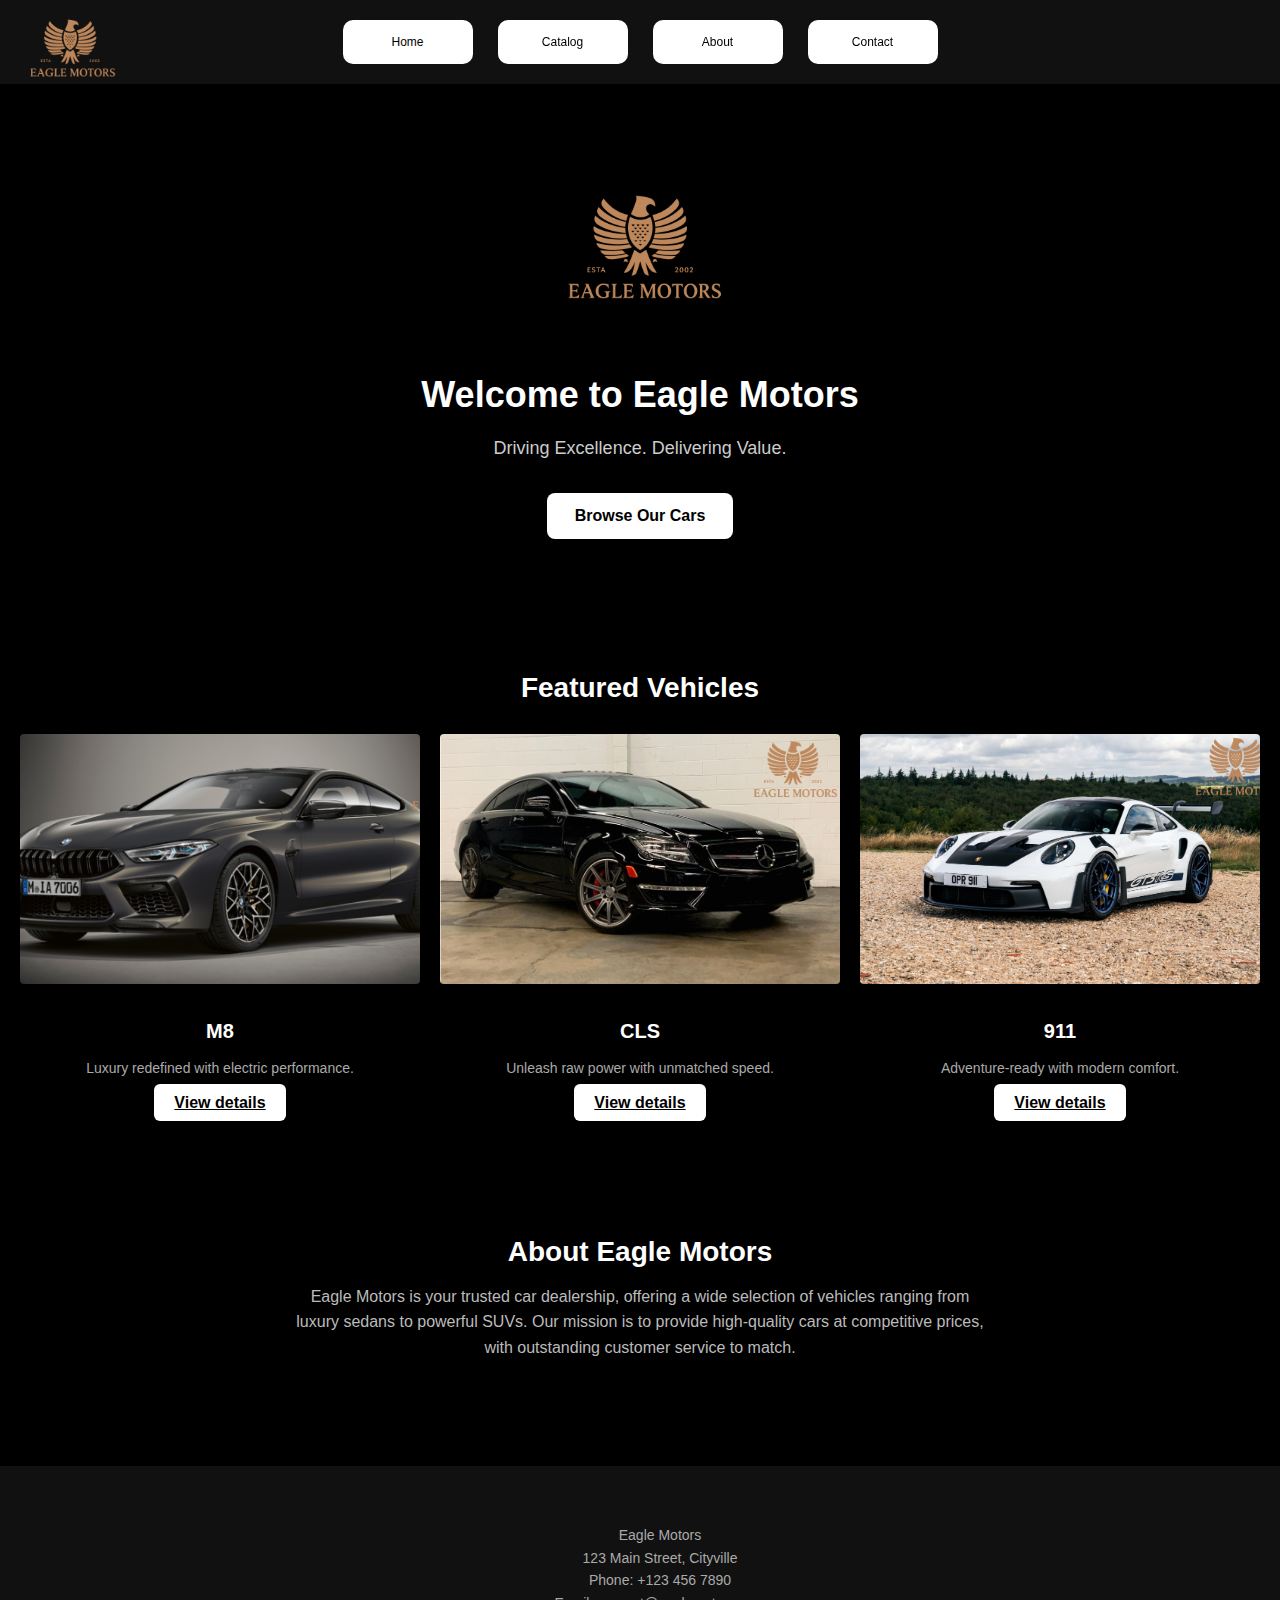
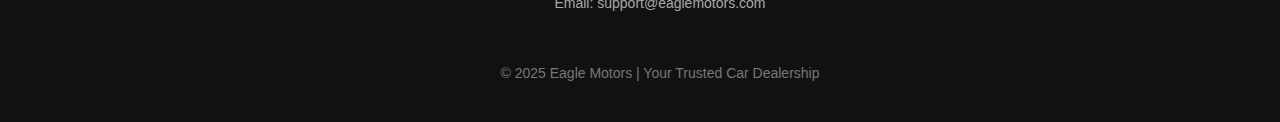
<file: index.html>
<!DOCTYPE html>
<html lang="en">
<head>
  <meta charset="UTF-8">
  <link rel="stylesheet" href="style.css">
  <meta name="viewport" content="width=device-width, initial-scale=1.0">
  <title>Eagle Motors</title>
</head>
<body>
    
    <img src="photos/logo.png" alt="Logo" class="corner-logo">
  <nav class="navbar">
  <a href="index.html" class="button"><span>Home</span></a>
  <a href="catalog.html" class="button"><span>Catalog</span></a>
  <a href="about.html" class="button"><span>About</span></a>
  <a href="contact.html" class="button"><span>Contact</span></a>
</nav>

  <header class="hero">
    <img src="/photos/logo.png" alt="Eagle Motors Logo" class="logo">
    <h1>Welcome to Eagle Motors</h1>
    <p class="tagline">Driving Excellence. Delivering Value.</p>
    <a href="catalog.html" class="cta">Browse Our Cars</a>
  </header>

  <section class="inventory">
    <h2 style="text-align:center;">Featured Vehicles</h2>
    <div class="car-grid">
      <div class="car-card">
        <img src="/photos/m8.png">
        <h3>M8</h3>
        <p>Luxury redefined with electric performance.</p>
        <a href="m8.html" class="car-btn"><span>View details</span></a>
      </div>
      <div class="car-card">
        <img src="/photos/cls.png">
        <h3>CLS</h3>
        <p>Unleash raw power with unmatched speed.</p>
        <a href="cls.html" class="car-btn"><span>View details</span></a>
      </div>
      <div class="car-card">
        <img src="/photos/porsche.png">
        <h3>911</h3>
        <p>Adventure-ready with modern comfort.</p>
        <a href="porsche.html" class="car-btn"><span>View details</span></a>
      </div>
    </div>
  </section>

  <section class="about">
    <h2>About Eagle Motors</h2>
    <p>
      Eagle Motors is your trusted car dealership, offering a wide selection of vehicles 
      ranging from luxury sedans to powerful SUVs. Our mission is to provide high-quality 
      cars at competitive prices, with outstanding customer service to match.
    </p>
  </section>

<footer>
  <div style="max-width:800px; margin:0 auto; padding:20px;">
    <p style="color:#aaa; line-height:1.6;">
      Eagle Motors<br>
      123 Main Street, Cityville<br>
      Phone: +123 456 7890<br>
      Email: support@eaglemotors.com
    </p>
  </div>
  <p style="margin-top:20px; font-size:14px; color:#777;">
    © 2025 Eagle Motors | Your Trusted Car Dealership
  </p>
</footer>

</body>
</html>
</file>
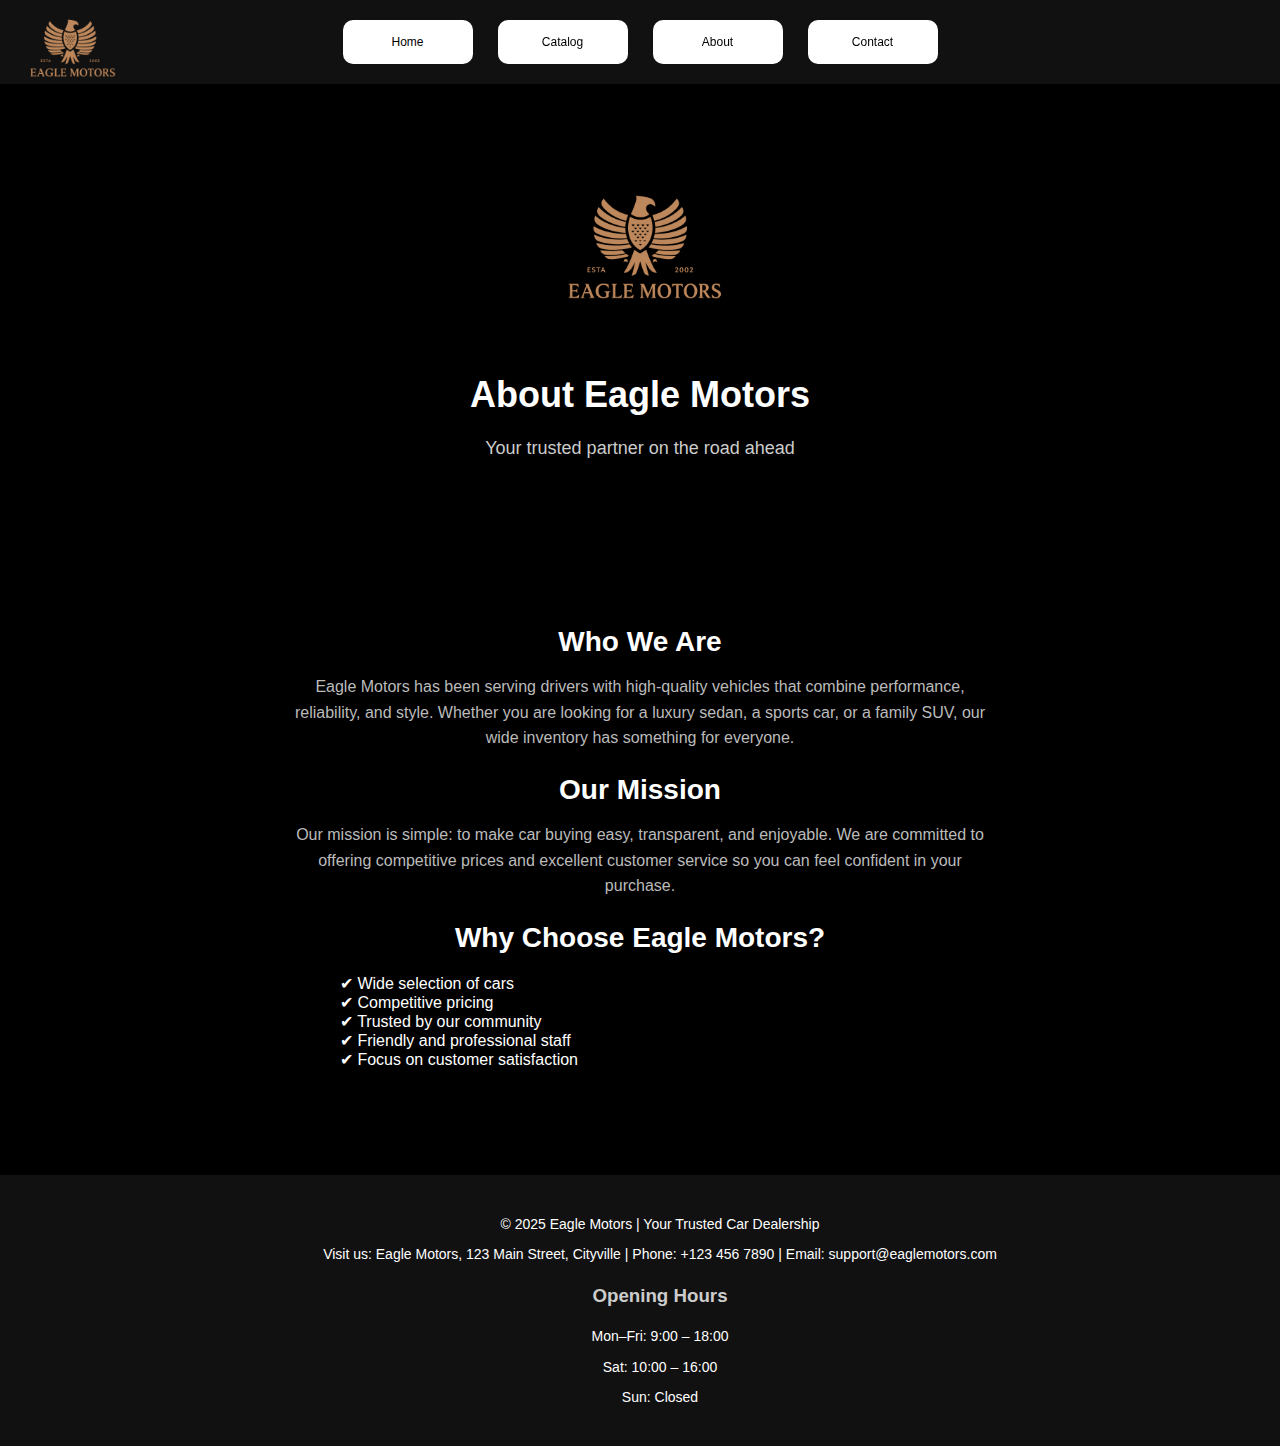
<file: about.html>
<!DOCTYPE html>
<html lang="en">
<head>
  <meta charset="UTF-8">
  <link rel="stylesheet" href="style.css">
  <meta name="viewport" content="width=device-width, initial-scale=1.0">
  <title>About | Eagle Motors</title>
</head>
<body>

    <img src="photos/logo.png" alt="Logo" class="corner-logo">
  <nav class="navbar">
    <a href="index.html" class="button"><span>Home</span></a>
    <a href="catalog.html" class="button"><span>Catalog</span></a>
    <a href="about.html" class="button"><span>About</span></a>
    <a href="contact.html" class="button"><span>Contact</span></a>
  </nav>


  <header class="hero">
    <img src="photos/logo.png" alt="Eagle Motors Logo" class="logo">
    <h1>About Eagle Motors</h1>
    <p class="tagline">Your trusted partner on the road ahead</p>
  </header>

  <section class="about">
    <h2>Who We Are</h2>
    <p>
      Eagle Motors has been serving drivers with high-quality vehicles that combine 
      performance, reliability, and style. Whether you are looking for a luxury sedan, 
      a sports car, or a family SUV, our wide inventory has something for everyone.
    </p>

    <h2>Our Mission</h2>
    <p>
      Our mission is simple: to make car buying easy, transparent, and enjoyable. 
      We are committed to offering competitive prices and excellent customer service 
      so you can feel confident in your purchase.
    </p>

    <h2>Why Choose Eagle Motors?</h2>
    <ul style="list-style:none; padding:0; margin-top:20px; text-align:left; max-width:600px; margin-left:auto; margin-right:auto;">
      <li>✔ Wide selection of cars</li>
      <li>✔ Competitive pricing</li>
      <li>✔ Trusted by our community</li>
      <li>✔ Friendly and professional staff</li>
      <li>✔ Focus on customer satisfaction</li>
    </ul>
  </section>

  <footer>
    <div class="footer-container">
      <p>© 2025 Eagle Motors | Your Trusted Car Dealership</p>
      <p>Visit us: Eagle Motors, 123 Main Street, Cityville | Phone: +123 456 7890 | Email: support@eaglemotors.com</p>

      <div class="opening-hours">
        <h3>Opening Hours</h3>
        <p>Mon–Fri: 9:00 – 18:00</p>
        <p>Sat: 10:00 – 16:00</p>
        <p>Sun: Closed</p>
      </div>
    </div>
  </footer>



</body>
</html>
</file>
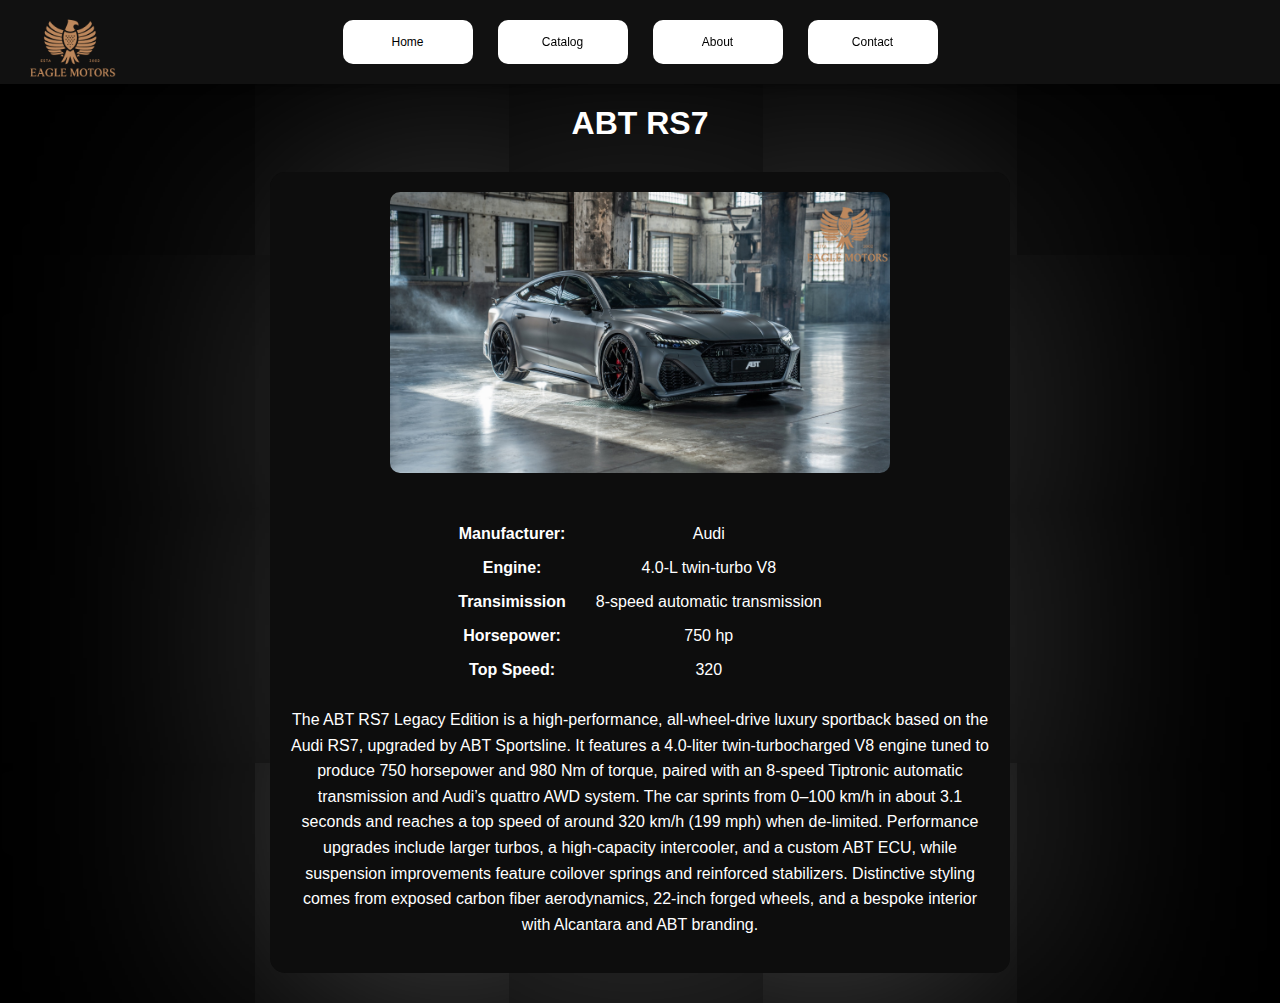
<file: audi.html>
<!DOCTYPE html>
<html lang="en">
<head>
  <meta charset="UTF-8">
  <meta name="viewport" content="width=device-width, initial-scale=1.0">
  <title>Car Information</title>
  <link rel="stylesheet" href="style.css">
</head>
<body>
 <img src="photos/logo.png" alt="Logo" class="corner-logo">
  <nav class="navbar">
  <a href="index.html" class="button"><span>Home</span></a>
  <a href="catalog.html" class="button"><span>Catalog</span></a>
  <a href="about.html" class="button"><span>About</span></a>
  <a href="contact.html" class="button"><span>Contact</span></a>
</nav>

 <h1>ABT RS7</h1>

  <div class="car-container">
    <img src="photos/abt rs7.png" alt="A picture of the car" width="500">

    <h2 style="color:white;"></h2>
    <table style="color:white; margin-bottom:20px;">
      <tr>
        <td><strong>Manufacturer:</strong></td>
        <td>Audi</td>
      </tr>
      <tr>
        <td><strong>Engine:</strong></td>
        <td>4.0-L twin-turbo V8</td>
      </tr>
          <tr>
        <td><strong>Transimission</strong></td>
        <td>8-speed automatic transmission</td>
      </tr>
      <tr>
        <td><strong>Horsepower:</strong></td>
        <td>750 hp</td>
      </tr>
      <tr>
        <td><strong>Top Speed:</strong></td>
        <td>320</td>
      </tr>
    </table>
    <p> 
    The ABT RS7 Legacy Edition is a high-performance, all-wheel-drive luxury sportback based on the Audi RS7, upgraded by ABT Sportsline. It features a 4.0-liter twin-turbocharged V8 engine tuned to produce 750 horsepower and 980 Nm of torque, paired with an 8-speed Tiptronic automatic transmission and Audi’s quattro AWD system. The car sprints from 0–100 km/h in about 3.1 seconds and reaches a top speed of around 320 km/h (199 mph) when de-limited. Performance upgrades include larger turbos, a high-capacity intercooler, and a custom ABT ECU, while suspension improvements feature coilover springs and reinforced stabilizers. Distinctive styling comes from exposed carbon fiber aerodynamics, 22-inch forged wheels, and a bespoke interior with Alcantara and ABT branding.
</file>
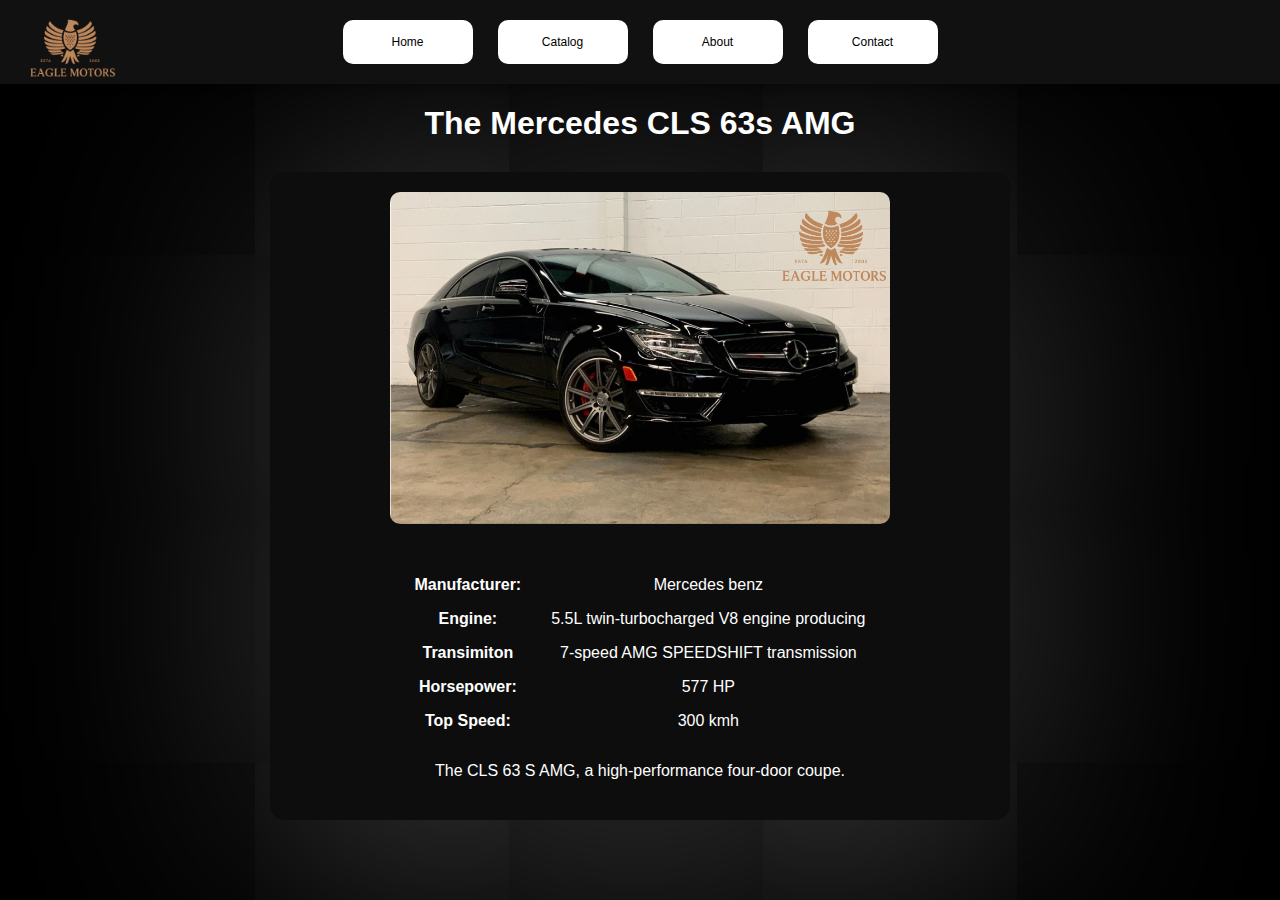
<file: cls.html>
<!DOCTYPE html>
<html lang="en">
<head>
  <meta charset="UTF-8">
  <meta name="viewport" content="width=device-width, initial-scale=1.0">
  <title>Car Information</title>
  <link rel="stylesheet" href="style.css">
</head>
<body>
 <img src="photos/logo.png" alt="Logo" class="corner-logo">
  <nav class="navbar">
  <a href="index.html" class="button"><span>Home</span></a>
  <a href="catalog.html" class="button"><span>Catalog</span></a>
  <a href="about.html" class="button"><span>About</span></a>
  <a href="contact.html" class="button"><span>Contact</span></a>
</nav>

 <h1>The Mercedes CLS 63s AMG</h1>

  <div class="car-container">
    <img src="photos/cls.png" alt="A picture of the car" width="500">

    <h2 style="color:white;"></h2>
    <table style="color:white; margin-bottom:20px;">
      <tr>
        <td><strong>Manufacturer:</strong></td>
        <td>Mercedes benz</td>
      </tr>
      <tr>
        <td><strong>Engine:</strong></td>
        <td>5.5L twin-turbocharged V8 engine producing</td>
      </tr>
          <tr>
        <td><strong>Transimiton</strong></td>
        <td>7-speed AMG SPEEDSHIFT transmission</td>
      </tr>
      <tr>
        <td><strong>Horsepower:</strong></td>
        <td>577 HP</td>
      </tr>
      <tr>
        <td><strong>Top Speed:</strong></td>
        <td>300 kmh</td>
      </tr>
    </table>
    <p> 
      The CLS 63 S AMG, a high-performance four-door coupe.
</file>
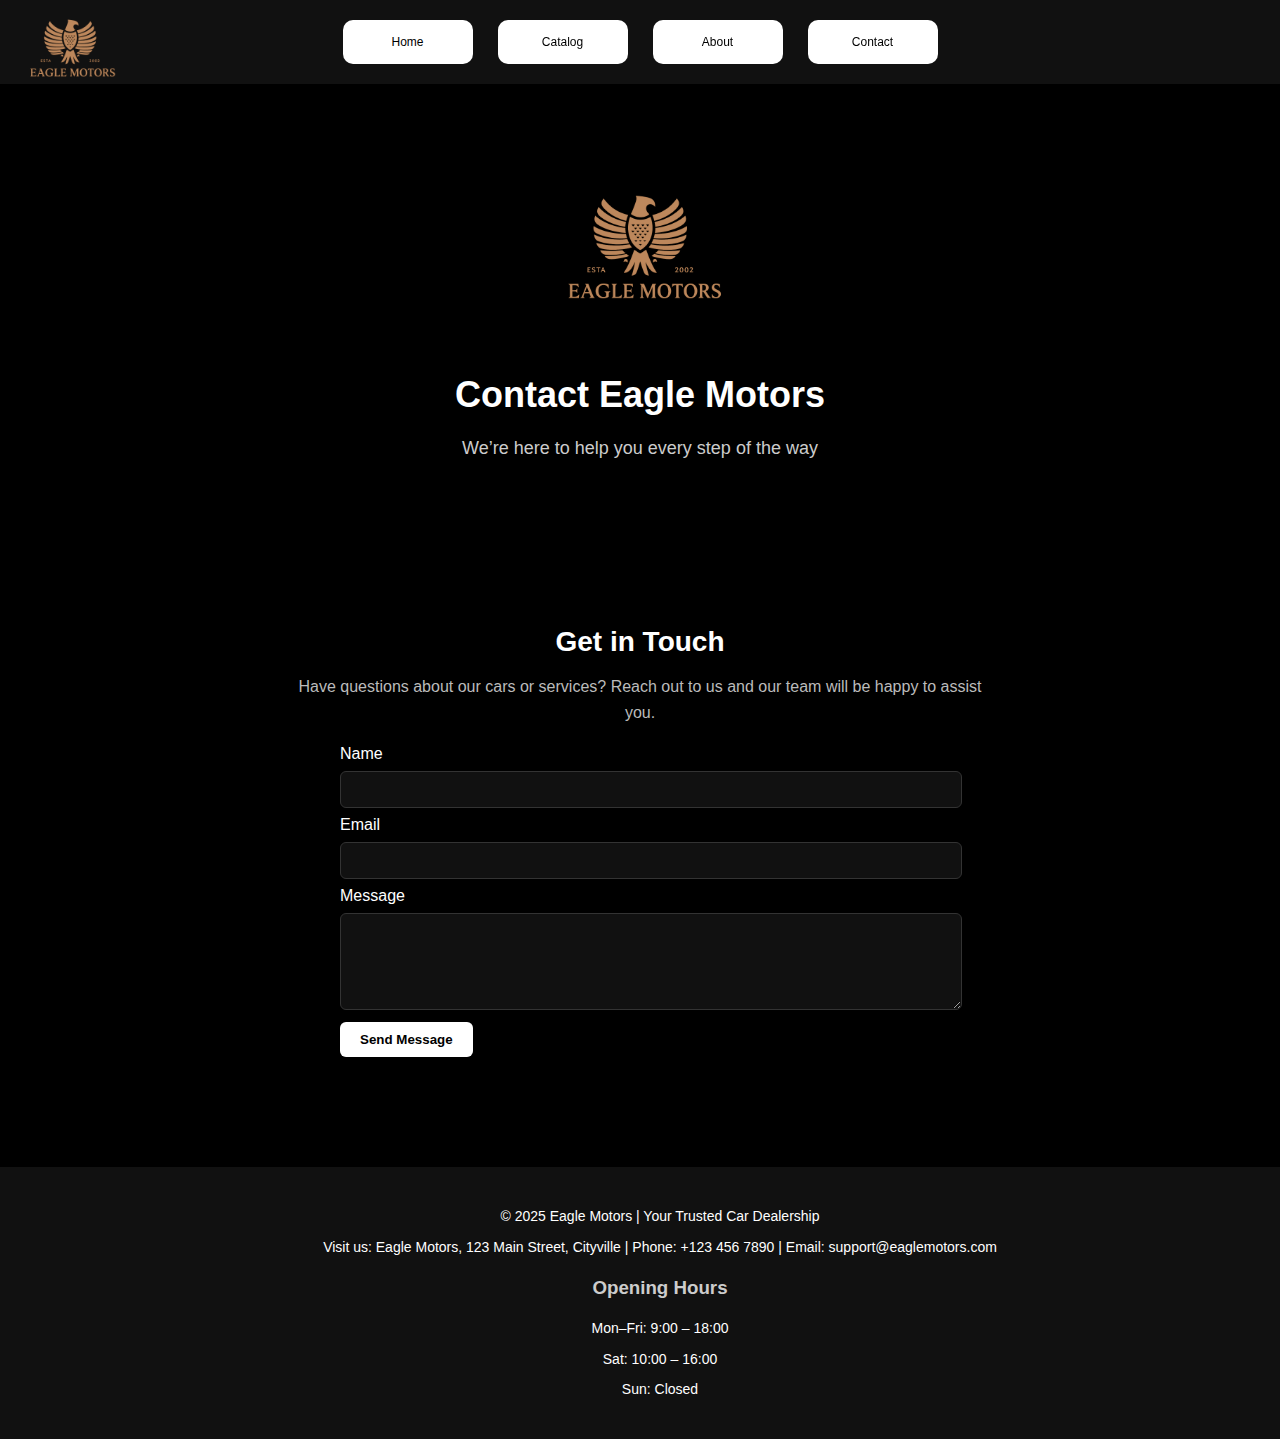
<file: contact.html>
<!DOCTYPE html>
<html lang="en">
<head>
  <meta charset="UTF-8">
  <link rel="stylesheet" href="style.css">
  <meta name="viewport" content="width=device-width, initial-scale=1.0">
  <title>Contact | Eagle Motors</title>
</head>

<body>
    <img src="photos/logo.png" alt="Logo" class="corner-logo">
  <nav class="navbar">
    <a href="index.html" class="button"><span>Home</span></a>
    <a href="catalog.html" class="button"><span>Catalog</span></a>
    <a href="about.html" class="button"><span>About</span></a>
    <a href="contact.html" class="button"><span>Contact</span></a>
  </nav>

  <header class="hero">
    <img src="/photos/logo.png" alt="Eagle Motors Logo" class="logo">
    <h1>Contact Eagle Motors</h1>
    <p class="tagline">We’re here to help you every step of the way</p>
  </header>

  <section class="about">
    <h2>Get in Touch</h2>
    <p>
      Have questions about our cars or services? Reach out to us and our team will be happy to assist you.  
    </p>

    <form class="contact-form" action="#" method="POST" style="max-width:600px; margin:20px auto; text-align:left;">
      <label for="name">Name</label><br>
      <input type="text" id="name" name="name" required style="width:100%; padding:10px; margin:8px 0; border-radius:6px; border:1px solid #333; background:#111; color:#fff;"><br>

      <label for="email">Email</label><br>
      <input type="email" id="email" name="email" required style="width:100%; padding:10px; margin:8px 0; border-radius:6px; border:1px solid #333; background:#111; color:#fff;"><br>

      <label for="message">Message</label><br>
      <textarea id="message" name="message" rows="5" required style="width:100%; padding:10px; margin:8px 0; border-radius:6px; border:1px solid #333; background:#111; color:#fff;"></textarea><br>

      <button type="submit" class="car-btn">Send Message</button>
    </form>
  </section>


  <footer>
    <div class="footer-container">
      <p>© 2025 Eagle Motors | Your Trusted Car Dealership</p>
      <p>Visit us: Eagle Motors, 123 Main Street, Cityville | Phone: +123 456 7890 | Email: support@eaglemotors.com</p>

      <div class="opening-hours">
        <h3>Opening Hours</h3>
        <p>Mon–Fri: 9:00 – 18:00</p>
        <p>Sat: 10:00 – 16:00</p>
        <p>Sun: Closed</p>
      </div>
    </div>
  </footer>




</body>
</html>
</file>
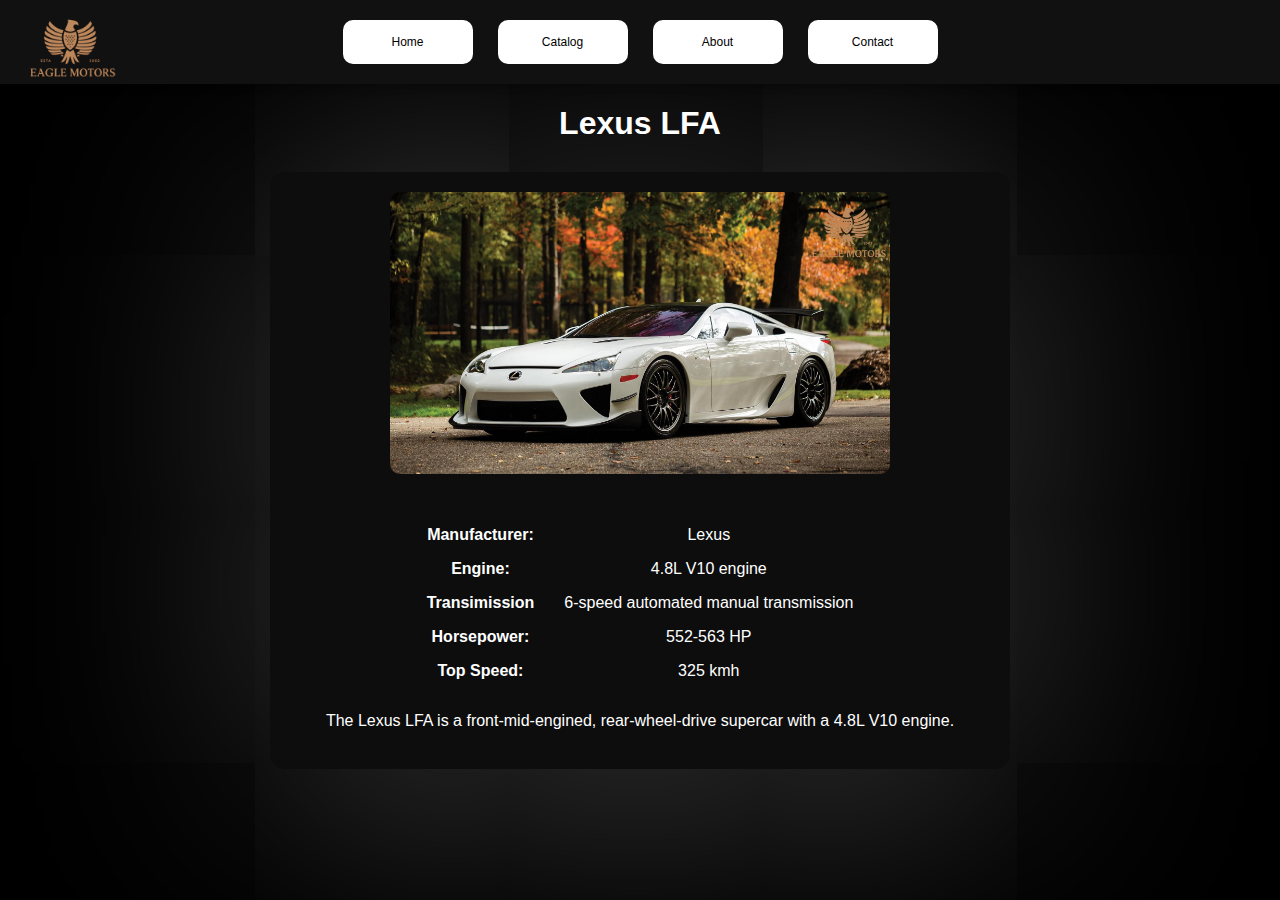
<file: lexus Lfa.html>
<!DOCTYPE html>
<html lang="en">
<head>
  <meta charset="UTF-8">
  <meta name="viewport" content="width=device-width, initial-scale=1.0">
  <title>Car Information</title>
  <link rel="stylesheet" href="style.css">
</head>
<body>
 <img src="photos/logo.png" alt="Logo" class="corner-logo">
  <nav class="navbar">
  <a href="index.html" class="button"><span>Home</span></a>
  <a href="catalog.html" class="button"><span>Catalog</span></a>
  <a href="about.html" class="button"><span>About</span></a>
  <a href="contact.html" class="button"><span>Contact</span></a>
</nav>

 <h1>Lexus LFA</h1>

  <div class="car-container">
    <img src="photos/lexus lfa.jpg" alt="A picture of the car" width="500">

    <h2 style="color:white;"></h2>
    <table style="color:white; margin-bottom:20px;">
      <tr>
        <td><strong>Manufacturer:</strong></td>
        <td>Lexus</td>
      </tr>
      <tr>
        <td><strong>Engine:</strong></td>
        <td>4.8L V10 engine</td>
      </tr>
          <tr>
        <td><strong>Transimission</strong></td>
        <td>6-speed automated manual transmission</td>
      </tr>
      <tr>
        <td><strong>Horsepower:</strong></td>
        <td>552-563 HP</td>
      </tr>
      <tr>
        <td><strong>Top Speed:</strong></td>
        <td>325 kmh</td>
      </tr>
    </table>
    <p> 
      The Lexus LFA is a front-mid-engined, rear-wheel-drive supercar with a 4.8L V10 engine.
</file>
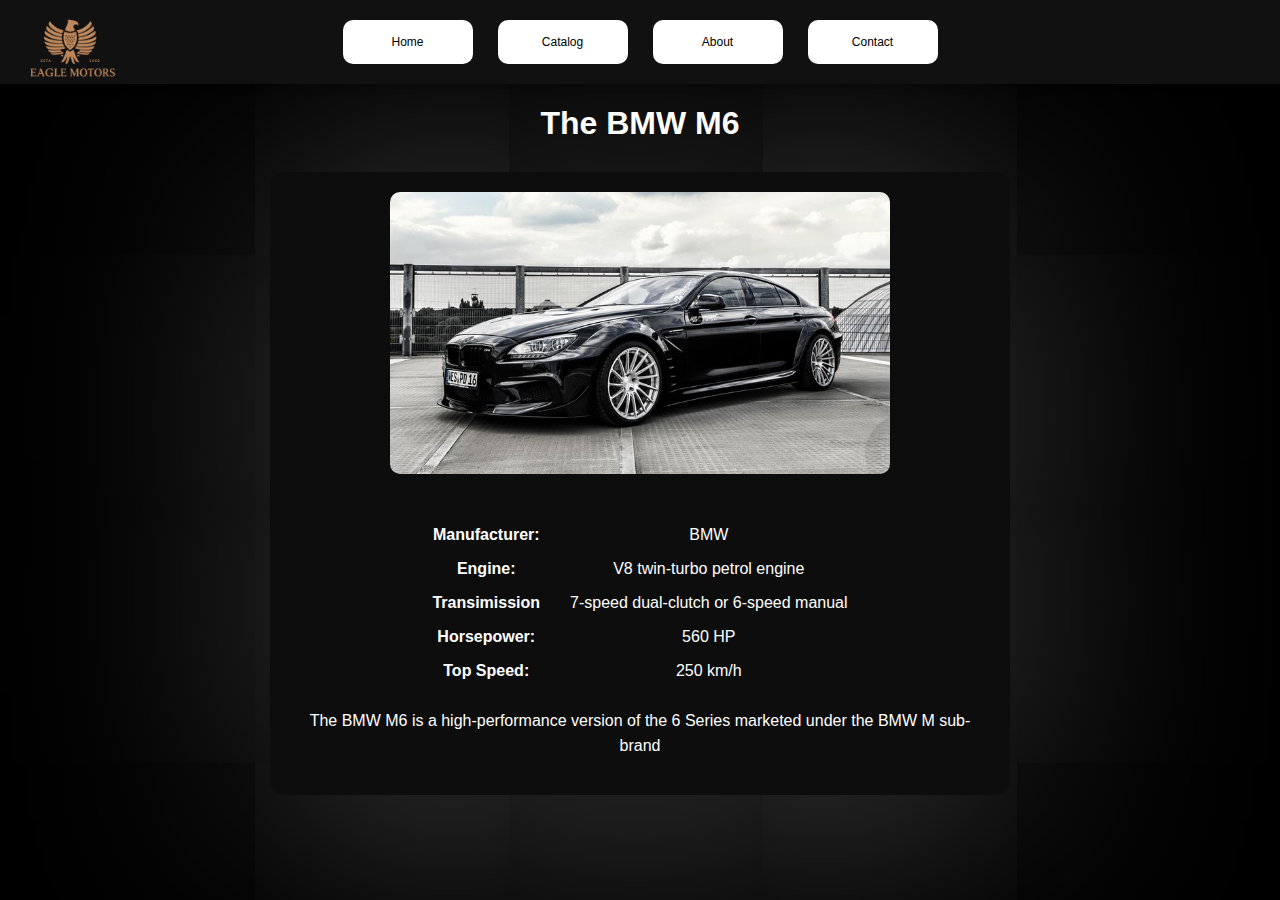
<file: m6.html>
<!DOCTYPE html>
<html lang="en">
<head>
  <meta charset="UTF-8">
  <meta name="viewport" content="width=device-width, initial-scale=1.0">
  <title>Car Information</title>
  <link rel="stylesheet" href="style.css">
</head>
<body>
 <img src="photos/logo.png" alt="Logo" class="corner-logo">
 <nav class="navbar">
  <a href="index.html" class="button"><span>Home</span></a>
  <a href="catalog.html" class="button"><span>Catalog</span></a>
  <a href="about.html" class="button"><span>About</span></a>
  <a href="contact.html" class="button"><span>Contact</span></a>
</nav>

 <h1>The BMW M6</h1>

  <div class="car-container">
    <img src="photos/bmw m6.jpg" alt="A picture of the car" width="500">

    <h2 style="color:white;"></h2>
    <table style="color:white; margin-bottom:20px;">
      <tr>
        <td><strong>Manufacturer:</strong></td>
        <td>BMW</td>
      </tr>
      <tr>
        <td><strong>Engine:</strong></td>
        <td>V8 twin-turbo petrol engine</td>
      </tr>
          <tr>
        <td><strong>Transimission</strong></td>
        <td> 7-speed dual-clutch or 6-speed manual</td>
      </tr>
      <tr>
        <td><strong>Horsepower:</strong></td>
        <td>560 HP</td>
      </tr>
      <tr>
        <td><strong>Top Speed:</strong></td>
        <td>250 km/h</td>
      </tr>
    </table>
    <p> 
      The BMW M6 is a high-performance version of the 6 Series marketed under the BMW M sub-brand
</file>
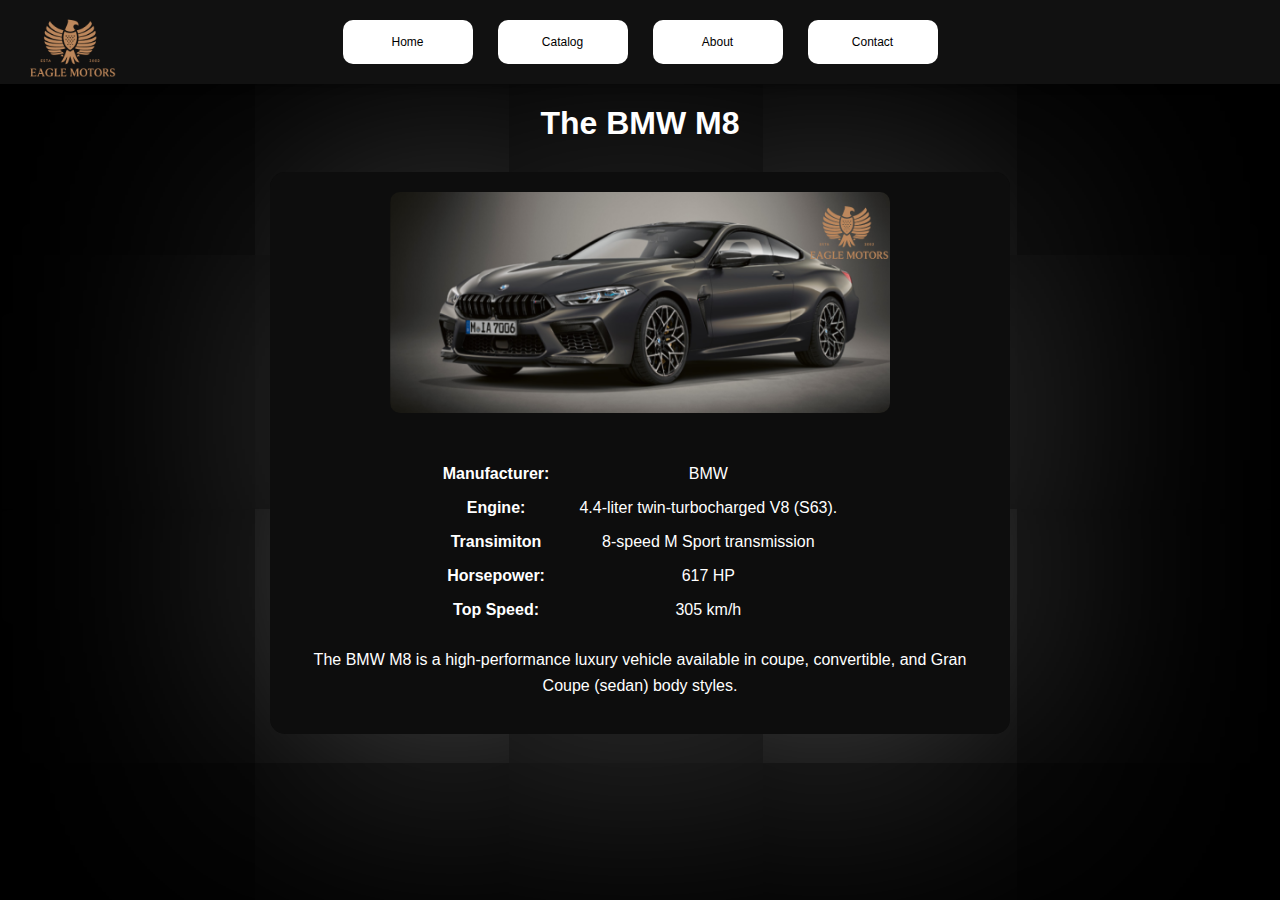
<file: m8.html>
<!DOCTYPE html>
<html lang="en">
<head>
  <meta charset="UTF-8">
  <meta name="viewport" content="width=device-width, initial-scale=1.0">
  <title>Car Information</title>
  <link rel="stylesheet" href="style.css">
</head>
<body>
 <img src="photos/logo.png" alt="Logo" class="corner-logo">
 <nav class="navbar">
  <a href="index.html" class="button"><span>Home</span></a>
  <a href="catalog.html" class="button"><span>Catalog</span></a>
  <a href="about.html" class="button"><span>About</span></a>
  <a href="contact.html" class="button"><span>Contact</span></a>
</nav>

 <h1>The BMW M8</h1>

  <div class="car-container">
    <img src="photos/m8.png" alt="A picture of the car" width="500">

    <h2 style="color:white;"></h2>
    <table style="color:white; margin-bottom:20px;">
      <tr>
        <td><strong>Manufacturer:</strong></td>
        <td>BMW</td>
      </tr>
      <tr>
        <td><strong>Engine:</strong></td>
        <td>4.4-liter twin-turbocharged V8 (S63).</td>
      </tr>
          <tr>
        <td><strong>Transimiton</strong></td>
        <td>8-speed M Sport transmission</td>
      </tr>
      <tr>
        <td><strong>Horsepower:</strong></td>
        <td>617 HP</td>
      </tr>
      <tr>
        <td><strong>Top Speed:</strong></td>
        <td>305 km/h</td>
      </tr>
    </table>
    <p> 
      The BMW M8 is a high-performance luxury vehicle available in coupe, convertible, and Gran Coupe (sedan) body styles.
</file>
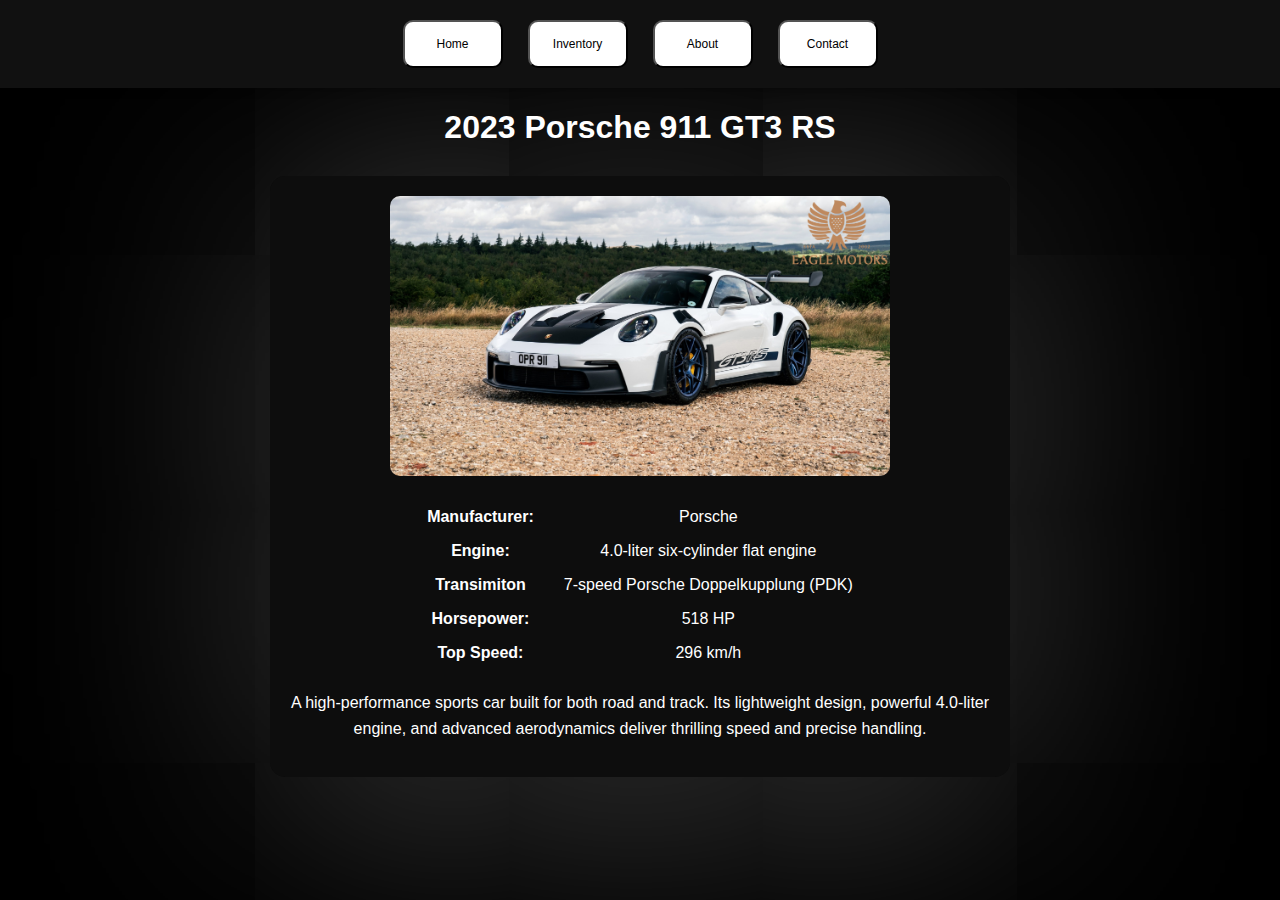
<file: porsche.html>
<!DOCTYPE html>
<html lang="en">
<head>
  <meta charset="UTF-8">
  <meta name="viewport" content="width=device-width, initial-scale=1.0">
  <title>Car Information</title>
  <link rel="stylesheet" href="style.css">
</head>
<body>
 <nav class="navbar">
    <button class="button"><span>Home</span></button>
    <button class="button"><span>Inventory</span></button>
    <button class="button"><span>About</span></button>
    <button class="button"><span>Contact</span></button>
  </nav>
 <h1>2023 Porsche 911 GT3 RS</h1>

  <div class="car-container">
    <img src="photos/porsche.png" alt="A picture of the car" width="500">

    <table style="color:white; margin-bottom:20px;">
      <tr>
        <td><strong>Manufacturer:</strong></td>
        <td>Porsche</td>
      </tr>
      <tr>
        <td><strong>Engine:</strong></td>
        <td> 4.0-liter six-cylinder flat engine</td>
      </tr>
            <tr>
        <td><strong>Transimiton</strong></td>
        <td>7-speed Porsche Doppelkupplung (PDK)</td>
      </tr>
      <tr>
        <td><strong>Horsepower:</strong></td>
        <td>518 HP</td>
      </tr>
      <tr>
        <td><strong>Top Speed:</strong></td>
        <td>296 km/h</td>
      </tr>
    </table>
    <p> 
      A high-performance sports car built for both road and track. Its lightweight design, powerful 4.0‑liter engine, and advanced aerodynamics deliver thrilling speed and precise handling.
</file>
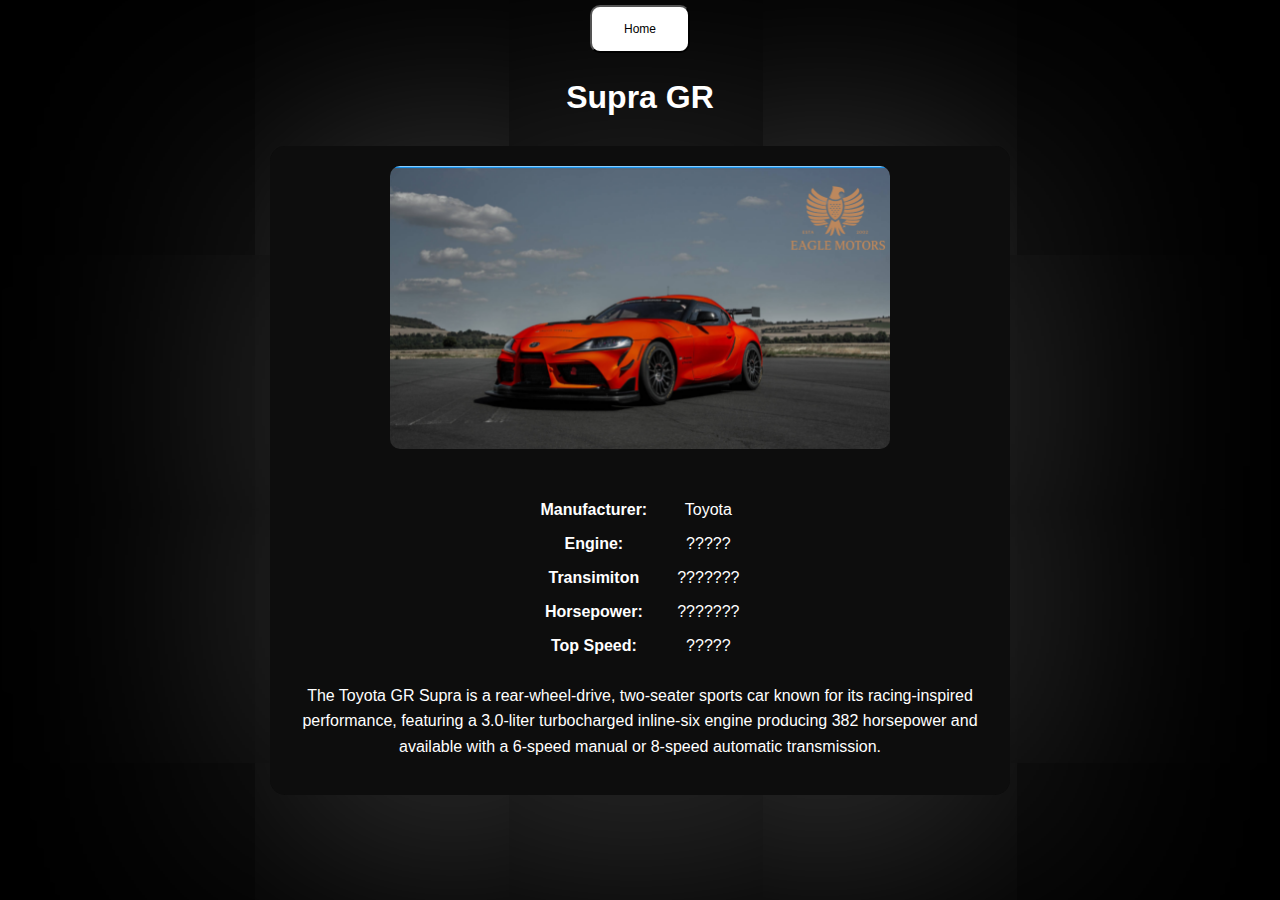
<file: supra.html>
<!DOCTYPE html>
<html lang="en">
<head>
  <meta charset="UTF-8">
  <meta name="viewport" content="width=device-width, initial-scale=1.0">
  <title>Car Information</title>
  <link rel="stylesheet" href="style.css">
</head>
<body>
<a href="index.html">
  <button class="button" style="vertical-align:middle"><span>Home</span></button>
</a>
 <h1>Supra GR</h1>

  <div class="car-container">
    <img src="photos/supra.png" alt="A picture of the car" width="500">

    <h2 style="color:white;"></h2>
    <table style="color:white; margin-bottom:20px;">
      <tr>
        <td><strong>Manufacturer:</strong></td>
        <td>Toyota</td>
      </tr>
      <tr>
        <td><strong>Engine:</strong></td>
        <td>?????</td>
      </tr>
          <tr>
        <td><strong>Transimiton</strong></td>
        <td>???????</td>
      </tr>
      <tr>
        <td><strong>Horsepower:</strong></td>
        <td>???????</td>
      </tr>
      <tr>
        <td><strong>Top Speed:</strong></td>
        <td>?????</td>
      </tr>
    </table>
    <p> 
    The Toyota GR Supra is a rear-wheel-drive, two-seater sports car known for its racing-inspired performance, featuring a 3.0-liter turbocharged inline-six engine producing 382 horsepower and available with a 6-speed manual or 8-speed automatic transmission.
</file>
<file: style.css>
h1 {
  text-align: center;
  color: white;
}

body {
  margin: 0;
  font-family: Arial, sans-serif;
  background-color: #000;
  color: #fff;
  text-align: center;
}

.corner-logo {
  position: fixed;
  top: 2px;
  left: 20px;
  width: 100px;
  height: auto;
  z-index: 1100;
}

.logo {
  display: block;
  margin: 20px auto 30px;
  max-width: 180px;
  border-radius: 12px;
  box-shadow: 0 4px 16px rgba(0,0,0,0.12);
}

.navbar {
  display: flex;
  justify-content: center;
  gap: 15px;
  background-color: #111;
  padding: 15px;
  position: sticky;
  top: 0;
  box-shadow: 0 2px 8px rgba(0,0,0,0.3);
  z-index: 1000;
}

/* Hero */
.hero {
  padding: 60px 20px; /* bigger padding */
}

.hero h1 {
  font-size: 36px; /* larger version */
  margin-bottom: 10px;
}

.tagline {
  font-size: 18px;
  color: #ccc;
  margin-bottom: 30px;
}

/* CTA Buttons */
.cta {
  display: inline-block;
  background-color: #fff;
  color: #000;
  border: none;
  text-decoration: none;
  padding: 14px 28px;
  font-size: 16px;
  font-weight: bold;
  border-radius: 8px;
  cursor: pointer;
  transition: 0.3s;
}

.cta:hover {
  background-color: #ccc;
}

/* Extra Button Style */
.button {
  display: inline-block;
  border-radius: 10px;
  background: #fff;
  color: #000;
  font-size: 12px;
  padding: 15px;
  width: 100px;
  margin: 5px;
  cursor: pointer;
  transition: all 0.4s ease;
}

.button span {
  display: inline-block;
  position: relative;
  transition: 0.4s;
}

.button span:after {
  content: '»';
  position: absolute;
  opacity: 0;
  right: -20px;
  transition: 0.4s;
}

.button:hover span {
  padding-right: 20px;
}

.button:hover span:after {
  opacity: 1;
  right: 0;
}

.car-container {
  background: rgba(255, 255, 255, 0.05);
  border-radius: 15px;
  padding: 20px;
  margin: 30px auto;  
  text-align: center;
  max-width: 700px;
  box-shadow: 0 20px 300px rgba(255, 255, 255, 0.3);
}

.car-container img {
  max-width: 1000px;
  height: auto;
  border-radius: 10px;
  margin-bottom: 20px;
}

table {
  margin: 0 auto 20px auto;
  border-collapse: collapse;
}

table td {
  padding: 8px 15px;
}

p {
  line-height: 1.6;
  color: white;
}

.brand-grid {
  display: flex;
  flex-wrap: wrap;         
  justify-content: center;  
  gap: 30px;              
  margin-top: 40px;
}

.brand-tile {
  display: flex;
  flex-direction: column;   
  align-items: center;   
  text-align: center;
  border-radius: 15px;
  padding: 20px;
  width: 180px;          
  transition: transform 0.3s ease, box-shadow 0.3s ease;
  background-color: transparent;
}

.brand-tile:hover {
  transform: scale(1.08);
}

.brand-tile img {
  width: 200px;
  height: auto;
  margin-bottom: 10px;
  filter: drop-shadow(0 0 12px rgba(255, 255, 255, 0.3));
}

.brand-tile p {
  font-size: 18px;
  font-weight: bold;
  color: white; 
  margin: 0;
}

.hero {
  padding: 60px 20px;
}

.hero h1 {
  font-size: 36px;
  margin-bottom: 10px;
}

.tagline {
  font-size: 18px;
  color: #ccc;
  margin-bottom: 30px;
}

.cta {
  background-color: #fff;
  color: #000;
  border: none;
  padding: 14px 28px;
  font-size: 16px;
  font-weight: bold;
  border-radius: 8px;
  cursor: pointer;
  transition: 0.3s;
}

.cta:hover {
  background-color: #ccc;
}

.inventory {
  padding: 50px 20px;
}

.inventory h2 {
  font-size: 28px;
  margin-bottom: 30px;
}

.car-grid {
  display: grid;
  grid-template-columns: repeat(auto-fit, minmax(250px, 1fr));
  gap: 20px;
}

.navbar {
  display: flex;
  justify-content: center;
  gap: 15px;
  background-color: #111;
  padding: 15px;
  position: sticky;
  top: 0;
  box-shadow: 0 2px 8px rgba(0,0,0,0.3);
  z-index: 1000;
}

.car-card {
  position: relative;
  z-index: 1;
  transition: transform 0.3s ease, box-shadow 0.3s ease;
}

.car-card:hover {
  transform: translateY(-10px) scale(1.02);
  z-index: 2;
}

.car-card img {
  width: 100%;
  height: 250px;
  object-fit: cover;
  border-radius: 4px;
  margin-bottom: 12px;
}


.car-card h3 {
  font-size: 20px;
  margin-bottom: 10px;
}

.car-card p {
  color: #aaa;
  font-size: 14px;
  margin-bottom: 15px;
}

.car-btn {
  background-color: #fff;
  color: #000;
  border: none;
  padding: 10px 20px;
  font-weight: bold;
  cursor: pointer;
  border-radius: 6px;
  transition: background 0.3s;
}

.car-btn:hover {
  background-color: #ccc;
}

.about {
  padding: 50px 20px;
  max-width: 700px;
  margin: 0 auto;
}

.about h2 {
  font-size: 28px;
  margin-bottom: 15px;
}

.about p {
  color: #bbb;
  line-height: 1.6;
}

footer {
  background: #111;
  color: #ccc;
  text-align: center;
  padding: 30px 20px;
  margin-top: 40px;
  width: 100%;
}

footer .footer-container {
  max-width: 1000px;
  margin: 0 auto;
}

footer p {
  margin: 8px 0;
  font-size: 14px;
  line-height: 1.6;
}

.logo {
  display: block;
  margin: 20px auto 30px auto;
  max-width: 180px;
  height: auto;
  border-radius: 12px;
  box-shadow: 0 4px 16px rgba(0,0,0,0.12);
}
footer {
  background: #111;
  color: #ccc;
  text-align: center;
  padding: 30px 20px;
  margin-top: 40px;
  width: 100%;
}

footer .footer-container {
  max-width: 1000px;
  margin: 0 auto;
}

footer p {
  margin: 8px 0;
  font-size: 14px;
  line-height: 1.6;
}

.testimonials {
  background: #111;
  padding: 50px 20px;
  margin-top: 40px;
}

.testimonials h2 {
  font-size: 24px;
  margin-bottom: 30px;
  color: #fff;
}

.testimonial-grid {
  display: grid;
  grid-template-columns: repeat(auto-fit, minmax(250px, 1fr));
  gap: 20px;
}

.testimonial {
  background: #222;
  padding: 20px;
  border-radius: 8px;
  font-style: italic;
  color: #ccc;
}

.testimonial h4 {
  margin-top: 15px;
  font-size: 14px;
  color: #fff;
}

.brand-tile {
  display: flex;
}

.brand-tile[style*="display: none"] {
  display: none !important;
}

.search-car-card img {
  width: 120px;       
  height: auto;
  border-radius: 6px;
  margin-bottom: 8px;
  display: block;
  margin-left: auto;
  margin-right: auto;
}

.search-car-card {
  display: block;          
  text-decoration: none;  
  color: inherit;          
  cursor: pointer;
  transition: transform 0.25s;
}

.search-car-card:hover {
  transform: translateY(-4px);
}

.car-list {
  display: flex;
  flex-direction: column;
  gap: 22px;
  align-items: center;   /* centers the cards horizontally */
  margin: 40px 0 0 0;    /* remove or reduce left margin */
}

.car-list-card {
  width: 420px;
  padding: 24px;
  background: #111;
  border-radius: 16px;
  box-shadow: 0 4px 18px rgba(0,0,0,0.28);
  text-decoration: none;
  color: #fff;
  display: flex;                /* use row layout */
  flex-direction: row;          /* image left, text right */
  align-items: center;
  gap: 20px;                    /* space between image and text */
  transition: box-shadow 0.2s, background 0.2s;
}

.car-list-card img {
  width: 140px;                 /* image size */
  max-width: 140px;
  border-radius: 10px;
  margin-bottom: 0;             /* remove bottom margin */
  flex-shrink: 0;               /* prevent shrinking */
}

.car-list-card-content {
  display: flex;
  flex-direction: column;
  align-items: flex-start;
}

.car-list-card h3 {
  font-size: 22px;
  margin-bottom: 8px;
}

.car-list-card p {
  font-size: 16px;
  margin: 3px 0;
  color: #ccc;
}
</file>
